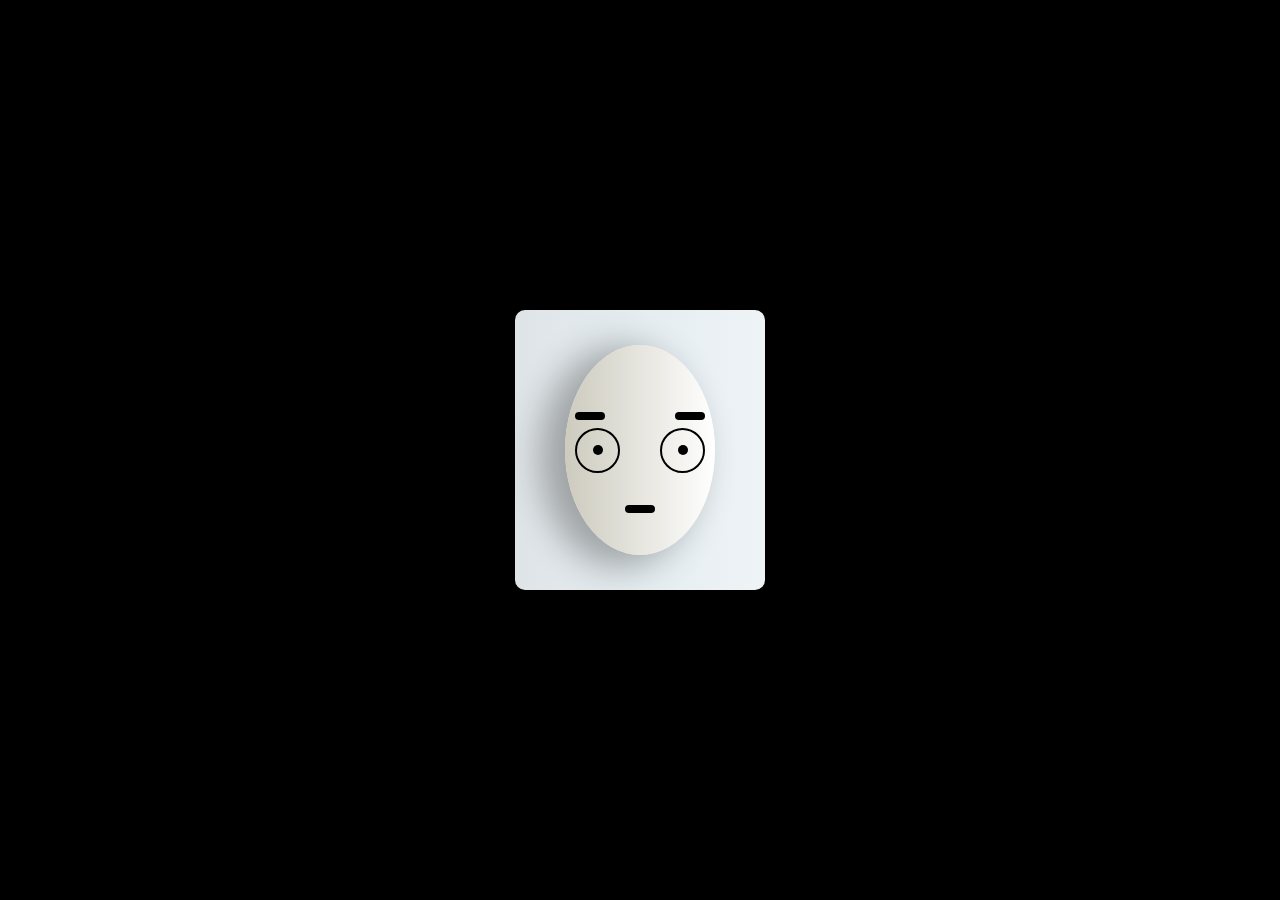
<file: HTML & CSS/Egg/index.html>
<!DOCTYPE html>
<html lang="en">
<head>
    <meta charset="UTF-8">
    <meta name="viewport" content="width=device-width, initial-scale=1.0">
    <meta http-equiv="X-UA-Compatible" content="ie=edge">
    <title>Egg</title>
    <link rel="stylesheet" href="CSS/style.css">
    <link rel="icon" href="Assets/Icon/favicon.ico">
</head>
<body>
    <main>
        <section class="cegg">
            <div class="egg shake">
                <div class="lines">
                    <img src="Assets/Img/Cracked.svg" alt="cracked">
                </div>
                <div class="bros">
                    <span class="bro"></span>
                    <span class="bro"></span>
                </div>
                <div class="eyes">
                    <div class="eye">
                        <span class="dot"></span>
                    </div>
                    <div class="eye">
                        <span class="dot"></span>
                    </div>
                </div>
                <span class="smile"></span>
            </div>
        </section>
    </main>
</body>
</html>
</file>
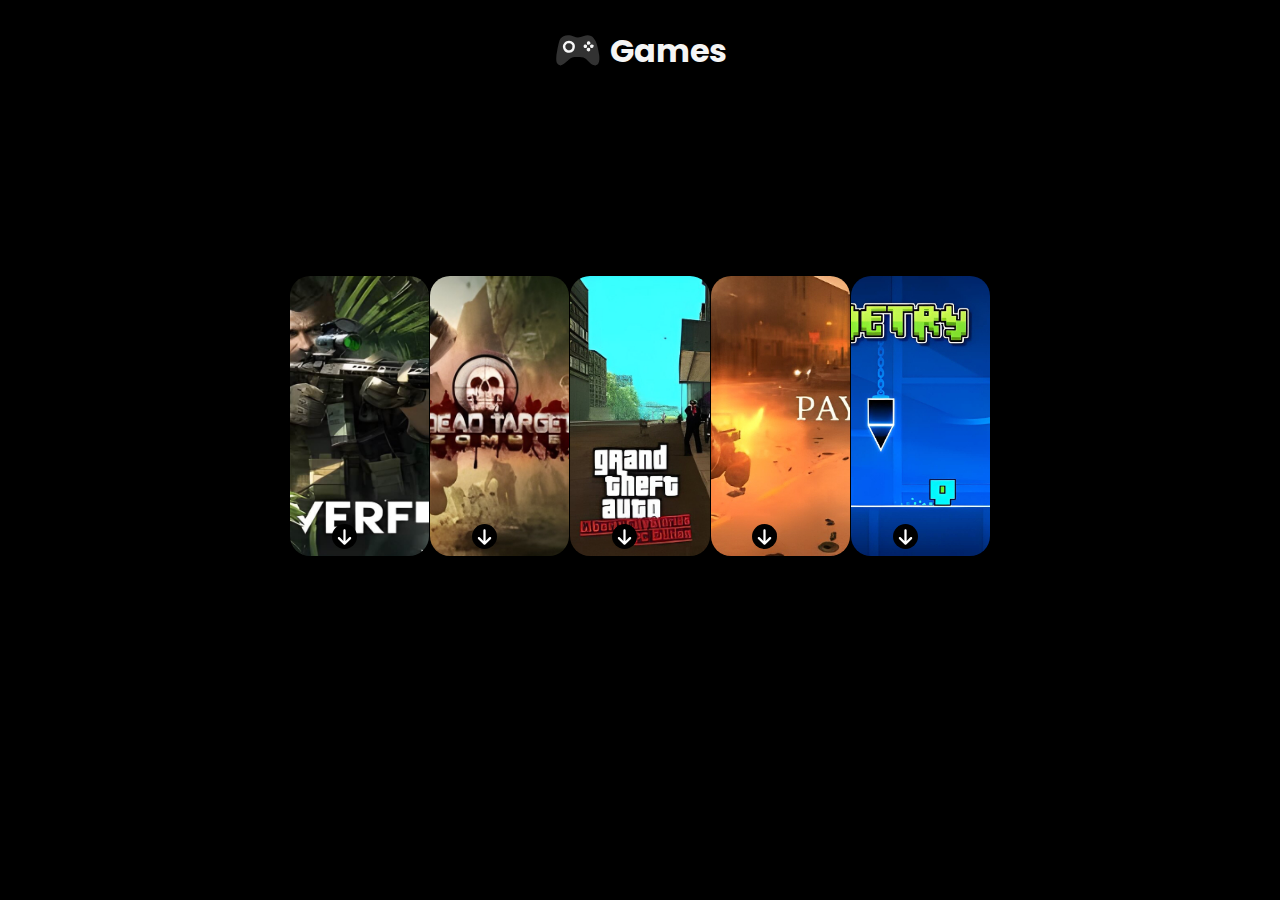
<file: HTML & CSS/Games Studio/index.html>
<!DOCTYPE html>
<html lang="en">
<head>
    <meta charset="UTF-8">
    <meta name="viewport" content="width=device-width, initial-scale=1.0">
    <meta http-equiv="X-UA-Compatible" content="ie=edge">
    <meta name="description" content="Games Studio - Explore and play the best games on mobile and desktop.">
    <title>Games Studio</title>
    <link rel="stylesheet" href="CSS/style.css">
    <base href="Assets/" target="_blank" />
    <link rel="icon" href="Icon/favicon.ico">
    <style>
    @import url('https://fonts.googleapis.com/css2?family=Poppins:ital,wght@0,100;0,200;0,300;0,400;0,500;0,600;0,700;0,800;0,900;1,100;1,200;1,300;1,400;1,500;1,600;1,700;1,800;1,900&display=swap');
    </style>
</head>
<body>
    <header>
        <h1><img src="Img/Game.svg" alt="Gamepad">Games</h1>
    </header>
    <main>
        <section>
            <div class="card card1" aria-label="CoverFire Game Cover">
                <a href="https://play.google.com/store/apps/details?id=com.generagames.resistance" rel="noopener noreferrer"><svg xmlns="http://www.w3.org/2000/svg" viewBox="0 0 384 512"><path d="M169.4 470.6c12.5 12.5 32.8 12.5 45.3 0l160-160c12.5-12.5 12.5-32.8 0-45.3s-32.8-12.5-45.3 0L224 370.8 224 64c0-17.7-14.3-32-32-32s-32 14.3-32 32l0 306.7L54.6 265.4c-12.5-12.5-32.8-12.5-45.3 0s-12.5 32.8 0 45.3l160 160z"/></svg></a>
            </div>
            <div class="card card2" aria-label="DeadTarget Game Cover">
                <a href="https://play.google.com/store/apps/details?id=com.vng.g6.a.zombie" rel="noopener noreferrer"><svg xmlns="http://www.w3.org/2000/svg" viewBox="0 0 384 512"><path d="M169.4 470.6c12.5 12.5 32.8 12.5 45.3 0l160-160c12.5-12.5 12.5-32.8 0-45.3s-32.8-12.5-45.3 0L224 370.8 224 64c0-17.7-14.3-32-32-32s-32 14.3-32 32l0 306.7L54.6 265.4c-12.5-12.5-32.8-12.5-45.3 0s-12.5 32.8 0 45.3l160 160z"/></svg></a>
            </div>
            <div class="card card3" aria-label="GTA liberty City Game Cover">
                <a href="https://play.google.com/store/apps/details?id=com.rockstargames.gtalcs" rel="noopener noreferrer"><svg xmlns="http://www.w3.org/2000/svg" viewBox="0 0 384 512"><path d="M169.4 470.6c12.5 12.5 32.8 12.5 45.3 0l160-160c12.5-12.5 12.5-32.8 0-45.3s-32.8-12.5-45.3 0L224 370.8 224 64c0-17.7-14.3-32-32-32s-32 14.3-32 32l0 306.7L54.6 265.4c-12.5-12.5-32.8-12.5-45.3 0s-12.5 32.8 0 45.3l160 160z"/></svg></a>
            </div>
            <div class="card card4" aria-label="Payback2 Game Cover">
                <a href="https://play.google.com/store/apps/details?id=net.apex_designs.payback2" rel="noopener noreferrer"><svg xmlns="http://www.w3.org/2000/svg" viewBox="0 0 384 512"><path d="M169.4 470.6c12.5 12.5 32.8 12.5 45.3 0l160-160c12.5-12.5 12.5-32.8 0-45.3s-32.8-12.5-45.3 0L224 370.8 224 64c0-17.7-14.3-32-32-32s-32 14.3-32 32l0 306.7L54.6 265.4c-12.5-12.5-32.8-12.5-45.3 0s-12.5 32.8 0 45.3l160 160z"/></svg></a>
            </div>
            <div class="card card5" aria-label="Geometry Dash Lite Game Cover">
                <a href="https://play.google.com/store/apps/details?id=com.robtopx.geometryjumplite" rel="noopener noreferrer"><svg xmlns="http://www.w3.org/2000/svg" viewBox="0 0 384 512"><path d="M169.4 470.6c12.5 12.5 32.8 12.5 45.3 0l160-160c12.5-12.5 12.5-32.8 0-45.3s-32.8-12.5-45.3 0L224 370.8 224 64c0-17.7-14.3-32-32-32s-32 14.3-32 32l0 306.7L54.6 265.4c-12.5-12.5-32.8-12.5-45.3 0s-12.5 32.8 0 45.3l160 160z"/></svg></a>
            </div>
        </section>
    </main>
</body>
</html>
</file>
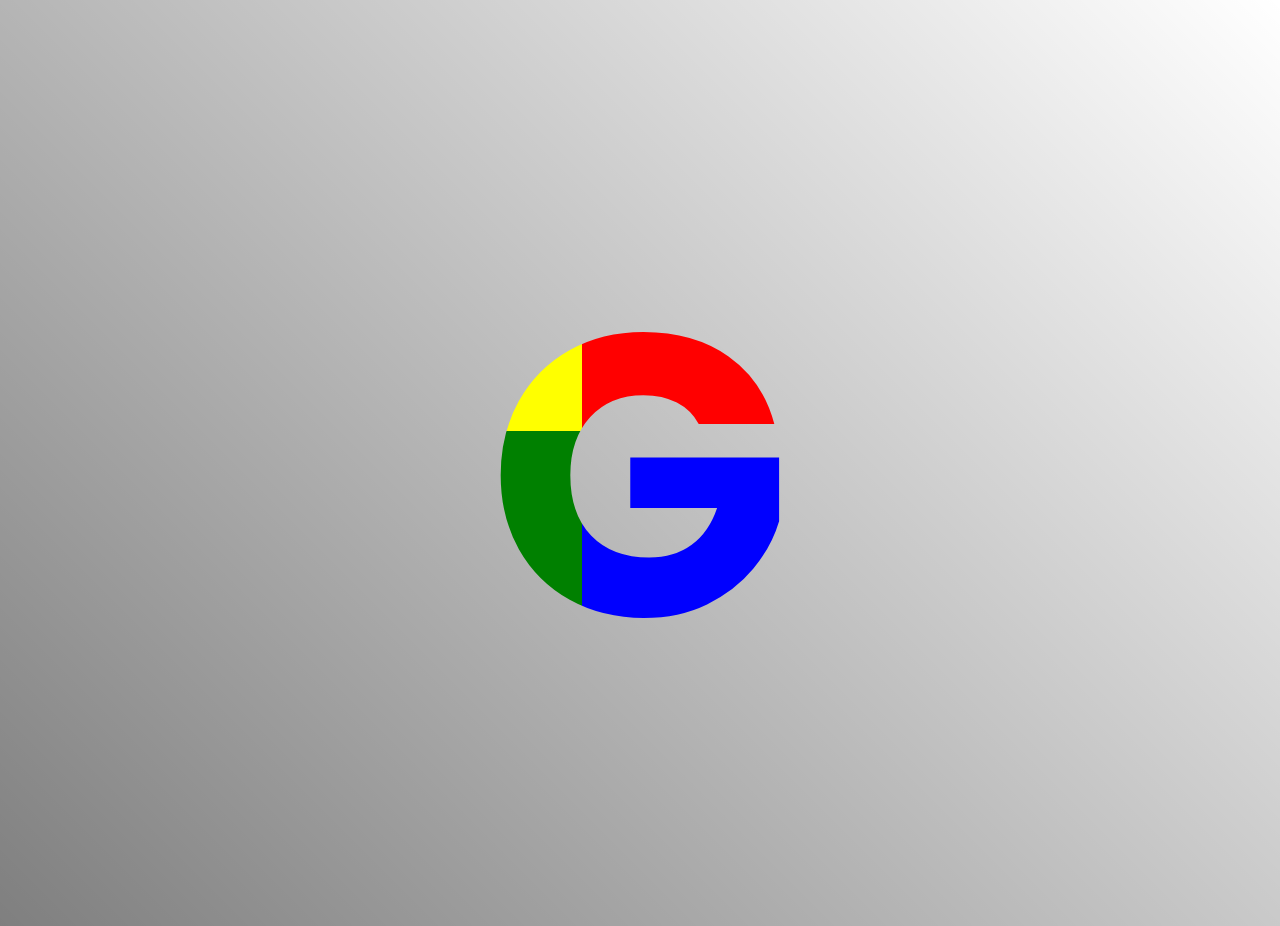
<file: HTML & CSS/Google Icon/index.html>
<!DOCTYPE html>
<html lang="en">
<head>
    <meta charset="UTF-8">
    <meta name="viewport" content="width=device-width, initial-scale=1.0">
    <meta http-equiv="X-UA-Compatible" content="ie=edge">
    <title>Google G logo</title>
    <link rel="stylesheet" href="CSS/style.css">
    <!-- Favicon supportance by using tools like Realfavicongenerator and Ai -->
    <!-- Standard ICO Favicon (for older browsers) -->
    <link rel="shortcut icon" href="Fav/favicon.ico" />

   <!-- SVG Favicon (for modern browsers) -->
<link rel="icon" type="image/svg+xml" href="Fav/favicon.svg" />

<!-- PNG Favicons (for better browser compatibility) -->
<link rel="icon" type="image/png" sizes="16x16" href="Fav/favicon-16x16.png" />
<link rel="icon" type="image/png" sizes="32x32" href="Fav/favicon-32x32.png" />
<link rel="icon" type="image/png" sizes="48x48" href="Fav/favicon-48x48.png" />

<!-- Apple Touch Icon (for iOS devices) -->
<link rel="apple-touch-icon" sizes="180x180" href="Fav/apple-touch-icon.png" />

    <!-- Poppins Font: -->
    <style>
    @import url('https://fonts.googleapis.com/css2?family=Poppins:ital,wght@0,100;0,200;0,300;0,400;0,500;0,600;0,700;0,800;0,900;1,100;1,200;1,300;1,400;1,500;1,600;1,700;1,800;1,900&display=swap');
    </style>
</head>
<body>
        <h1>G</h1>
</body>
</html>
</file>
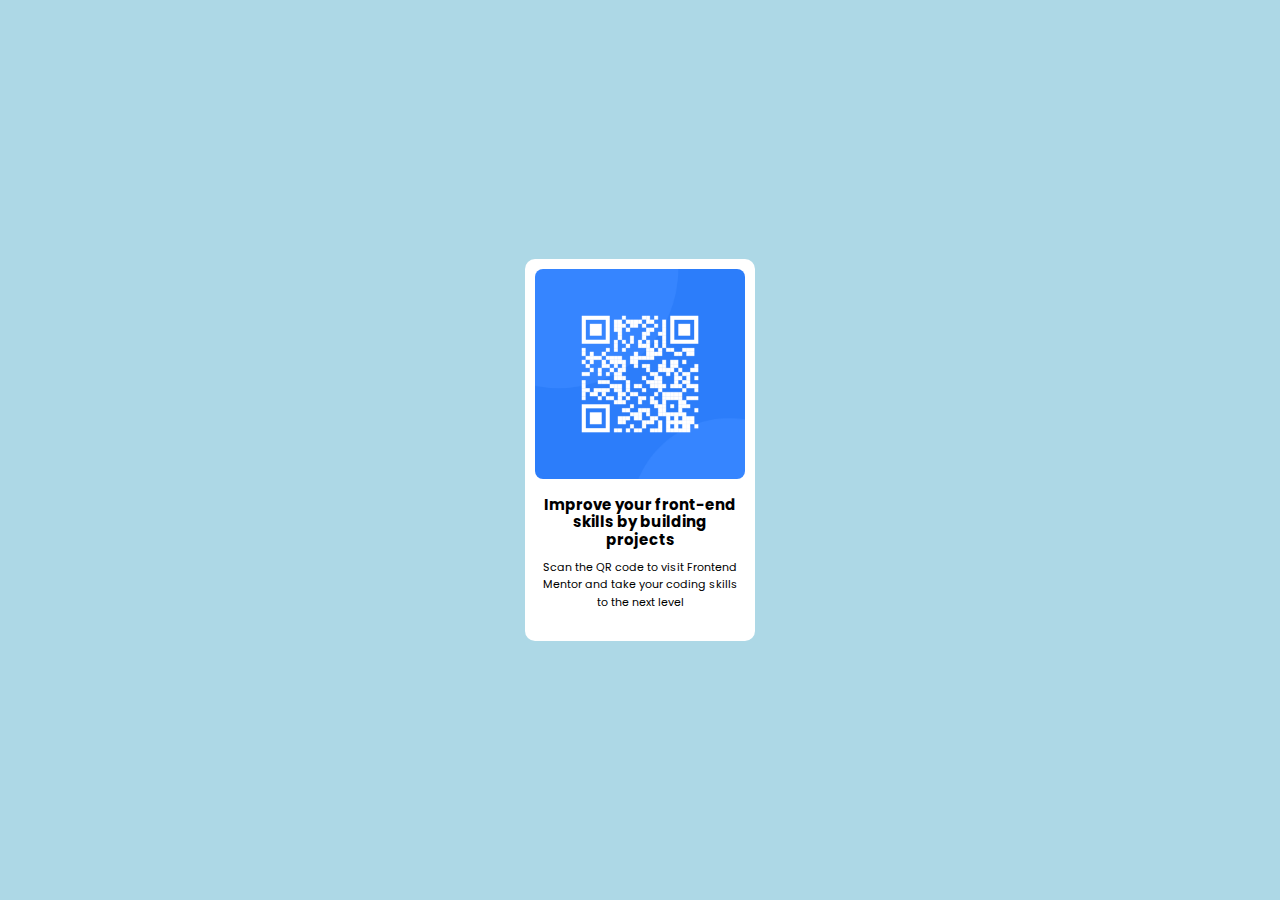
<file: HTML & CSS/Cards/Qr Code Card/index.html>
<!DOCTYPE html>
<html lang="en">
<head>
    <meta charset="UTF-8">
    <meta name="viewport" content="width=device-width, initial-scale=1.0">
    <meta http-equiv="X-UA-Compatible" content="ie=edge">
    <title>Qr Code Card - Challenge</title>
    <link rel="stylesheet" href="CSS/style.css">
    <base href="Assets/">
    <link rel="icon" href="Icon/favicon.ico">
    <style>
    @import url('https://fonts.googleapis.com/css2?family=Poppins:ital,wght@0,100;0,200;0,300;0,400;0,500;0,600;0,700;0,800;0,900;1,100;1,200;1,300;1,400;1,500;1,600;1,700;1,800;1,900&display=swap');
     </style>
</head>
<body>
    <main>
        <section class="card">
            <div class="p-code">
                <img src="Img/qr-code.png" alt="Qr Code" class="code" width="200">
            </div>
            <p>Improve your front-end skills by building projects</p>
            <p>Scan the QR code to visit Frontend Mentor and take your coding skills to the next level</p>
        </section>
    </main>
</body>
</html>
</file>
<file: HTML & CSS/Egg/CSS/style.css>
:root{
    /* Body */
    --bodybg:black;
    /* Egg */
    --Ceggbg:linear-gradient(to left,#EEF3F6,#E5EDF0,#DFE4E7);
    --eggbg:linear-gradient(to left,white,#CDCBBE);
    --linebg:black;
    --magictran:all 0.2ms linear 0s;
}
*{
    margin:0;
    padding:0;
    box-sizing:border-box;
    transition:all 1s ease 0.1s;
}
body{
    width:100vw;
    height:100vh;
    background-color:var(--bodybg);
}
main{
    margin:0 auto;
    width:95vw;
    padding:20px;
    display:flex;
    justify-content:center;
    align-items:center;
    flex-wrap:wrap;
    height:100%;
}
section{
    width:250px;
    height:280px;
    display:flex;
    justify-content:center;
    align-items:center;
    border:0;
    border-radius:10px;
} 
div{
    width:150px;
    height:210px;
    border:0;
    border-radius:50%; /* To make circle if height & width is same but in this case height is greater than width So, it becomes oval-shaped */
}
.cegg{
    background:var(--Ceggbg);
}
.egg{
    background:var(--eggbg);
    position:relative;
    box-shadow:-20px 7px 35px 5px rgba(0,0,0,0.3);
}
.lines{
    position:absolute;
    top:0;
    left:45%;
    width:25px;
    height:50px;
    border-radius:0;
    display:none;
}
.lines span{
    background-color:var(--linebg);
    width:3px;
    display:inline-block;
}
.line1{
    transform:translate(5px,-1px) rotate(50deg);
    height:22px;
}
.line2{
    transform: translate(-10px,5.5px) rotate(-70deg);
    height:15px;
}
.line3{
    transform: translate(8px,-9px) rotate(20deg);
    height:12px;
}
.line4{
    transform: translate(-4px,1px) rotate(-30deg);
    height:12px;
}
.line5{
     transform: translate(10px,-14px) rotate(20deg);
    height:6px;
}
.bros{
    width:100%;
    height:25px;
    position:absolute;
    top:28%;
    display:flex;
    justify-content:space-between;
    align-items:center;
    padding:10px;
}
.bro{
    display:inline-block;
    background:black;
    width:30px;
    height:8px;
    border:0;
    border-radius:5px;
}
.eyes{
    display:flex;
    width:100%;
    height:100%;
    position:absolute;
    top:0;
    justify-content:space-between;
    align-items:center;
    padding:10px;
}
.eye{
    width:45px;
    height:45px;
    background:transparent;
    position:relative;
    border:2px solid black;
}
.dot{
    position:absolute;
    top:50%;
    left:50%;
    transform:translate(-50%,-50%);
    width:10px;
    height:10px;
    border:0;
    border-radius:50%;
    display:inline-block;
    background-color:black;
}
.smile{
    position:absolute;
    bottom:20%;
    left:40%;
    width:30px;
    height:8px;
    background:black;
    display:inline-block;
    border:0;
    border-radius:5px;
}
.shake:hover{
    animation:sh 0.2s linear 0.1s 2;
}
.shake:hover .lines{
    display:block;
}
.shake:hover .bro:first-of-type{
    transform:rotate(-20deg);
    transition:var(--magictran);
}
.shake:hover .bro:last-of-type{
    transform:rotate(20deg);
    transition:var(--magictran);
}
.shake:hover .dot{
    top:5px;
    transition:var(--magictran);
}
.shake:hover .smile{
    border-radius:50%;
    width:20px;
    left:45%;
    transition:var(--magictran);
}
@keyframes sh{
    50%{
        transform:translateX(10%);
    }
    100%{
        transform:translateX(-10%);
    }
}
</file>
<file: HTML & CSS/Games Studio/CSS/style.css>
:root{
    --bodybg:black;
    --h1col:whitesmoke;
}
*{
    margin:0;
    padding:0;
    box-sizing:border-box;
    transition:all 0.7s ease 0.2s;
    font-family:"Poppins",sans-serif;
}
body{
    background:var(--bodybg);
}
header{
    width:100vw;
    margin:2% 0;
    color:var(--h1col);
}
h1{
    display:flex;
    justify-content:center;
    align-items:center;
    gap:0.5%;
}
h1 img{
    width:50px;
    height:50px;
}
main{
    width:95vw;
    height:70vh;
    display:flex;   
    justify-content:center;
    align-items:center;
    max-width:700px;
    margin:2% auto;
}
section{
    display:flex;
    gap:1px;
    width:100%;
    height:70vmin;
    max-height:280px;
}
div{
    position:relative;
    height:100%;
    width:20%;
    border-radius:20px;
}
section .card{
    background-size:cover;
    background-position:top,center;
}
.card:hover {
    width:250%;
}
.card:hover a {
    width:70%;
    margin:auto;
    border-radius:10px;
    left:15%;
}
.card1{
    background:url("/HTML & CSS/Games Studio/Assets/Img/Cover.jpeg");
}
.card2 {
    background: url("/HTML & CSS/Games Studio/Assets/Img/Dead.jpeg");
}
.card3 {
    background: url("/HTML & CSS/Games Studio/Assets/Img/GTA.jpeg");
    background-position:left center !important;
}
.card4 {
    background: url("/HTML & CSS/Games Studio/Assets/Img/Payback2.jpeg");
}
.card5 {
    background: url("/HTML & CSS/Games Studio/Assets/Img/Geometry.jpeg");
}
a:link{
    border-radius:50%;
    padding:5px;
    display:flex;
    justify-content:center;
    align-items:center;
    width:25px;
    height:25px;
    position:absolute;
    bottom:7px;
    left:30%;
    background:black;
}
a:hover {
    background: linear-gradient(45deg, rgba(255, 255, 255, 0.6), rgba(255, 0, 0, 0.8));
    border: 0;
}
a svg{
    width:15px;
    height:18px;
    fill:white;
}
@media only screen and (min-width:800px){
    .card:hover{
        width:100%;
    }
    a{
        left:45%;
    }
}
</file>
<file: HTML & CSS/Google Icon/CSS/style.css>
*{
    margin:0;
    padding:0;
    box-sizing:border-box;
    transition: all 1s ease 0.1s;
}
body{
    width:100vw;
    height:100vh;
    background:linear-gradient(45deg,rgba(0,0,0,0.5),transparent);
    background-size:cover;
    background-repeat:no-repeat;
}
h1 {
    width:90%;
    height:100%;
    margin: 2% auto;
    background: conic-gradient(at 45% 45%, red 0deg, red 90deg, blue 90deg, blue 180deg, green 180deg, green 270deg, yellow 270deg, yellow 360deg);
    background-clip: text;
    -webkit-background-clip:text;  /* For Broad Support */
    font-size: 25em;
    font-family: "Poppins", sans-serif;
    color: transparent;
    display:flex;
    justify-content: center;
    align-items:center;
}
@media only screen and (max-width:210px){
    h1{
        font-size:15em;
    }
}
</file>
<file: HTML & CSS/Cards/Qr Code Card/CSS/style.css>
*{
    margin:0;
    padding:0;
    box-sizing:border-box;
    transition:all 1s ease 0.1s;
    font-family:"Poppins",sans-serif;
}
main{
    width:100vw;
    height:100vh;
    background:lightblue;
    display:flex;
    justify-content:center;
    align-items:center;
}
.card{
    width:230px;
    border:0;
    border-radius:10px;
    padding:10px 10px 20px 10px;
    background-color:white;
}
.code{
    width:100%;
    border:0;
    border-radius:8px;
}
p{
    line-height:1.1rem;
    text-align:center;
    width:95%;
    margin:10px auto;
}
p:first-of-type{
    font-weight:bold;
    font-size:15px;
}
p:last-of-type{
    font-size:11px;
}
</file>
